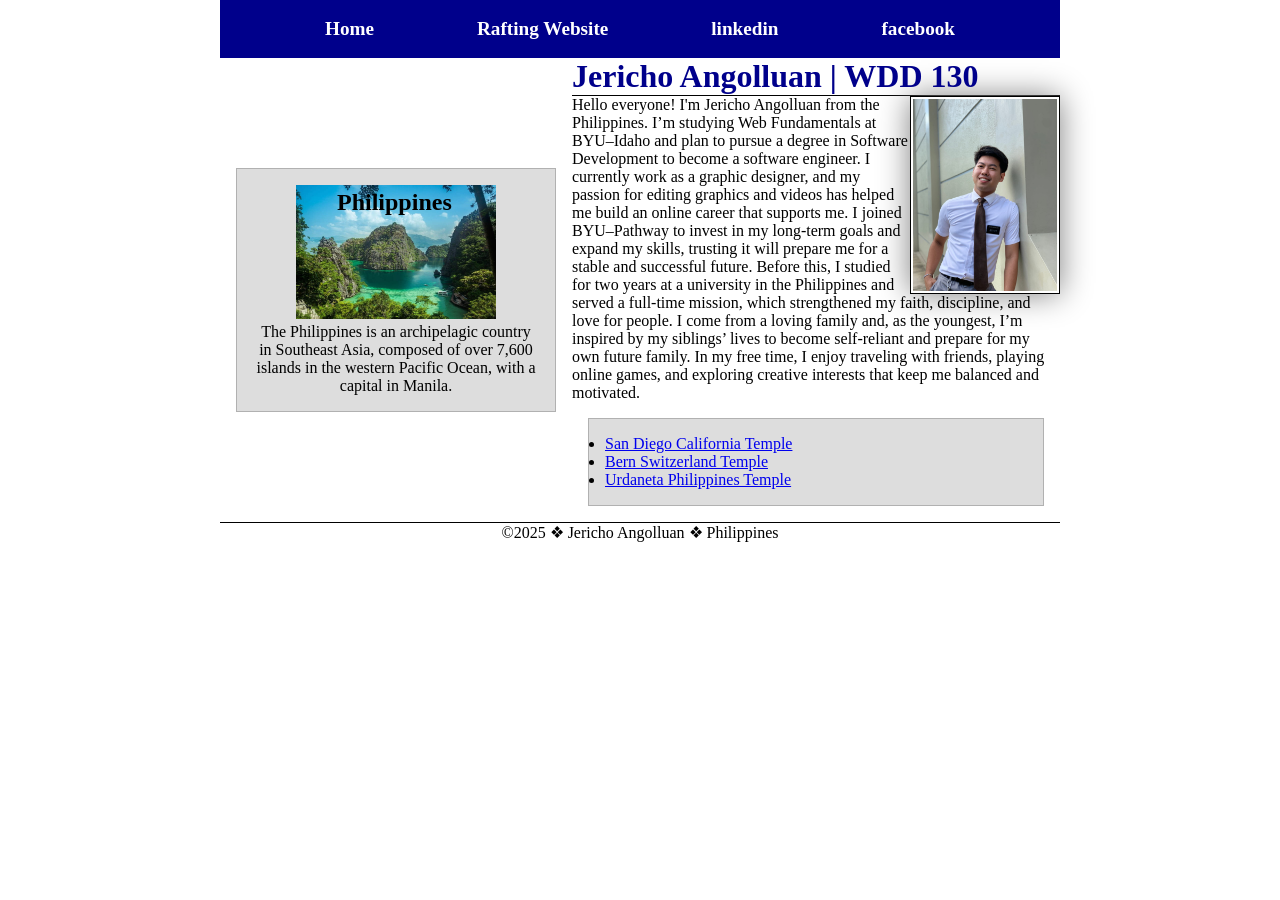
<file: index.html>
<!DOCTYPE html>
<html lang="en">

<head>
    <link rel="stylesheet" href="styles/styles.css">
    <meta charset="UTF-8">
    <meta name="viewport" content="width=device-width, initial-scale=1.0">
    <title>Jericho Angolluan | WDD 130</title>
    <meta name="description" content="Jericho Angolluan's BYU-Idaho WDD 130 course home page">
    <meta name="author" content="Jericho Angolluan">
</head>

<body>
    <header>
        <nav>
            <a href="#">Home</a>
            <a href="wwr/">Rafting Website</a>
            <a href="https://www.linkedin.com/in/jericho-angolluan-77b237262">linkedin</a>
            <a href="https://www.facebook.com/ekopogi105/">facebook</a>
        </nav>
    </header>
    <div class="grid">
        <main>
            <h1>Jericho Angolluan | WDD 130</h1>
            <img src="images/profile.jpg" alt="Jericho Angolluan Profile Picture" width="200">
            <p>Hello everyone! I'm Jericho Angolluan from the Philippines. I’m studying Web Fundamentals at BYU–Idaho
                and plan to
                pursue a degree in Software Development to become a software engineer. I currently work as a graphic
                designer, and my
                passion for editing graphics and videos has helped me build an online career that supports me. I joined
                BYU–Pathway to
                invest in my long-term goals and expand my skills, trusting it will prepare me for a stable and
                successful future.
                Before this, I studied for two years at a university in the Philippines and served a full-time mission,
                which
                strengthened my faith, discipline, and love for people. I come from a loving family and, as the
                youngest, I’m inspired
                by my siblings’ lives to become self-reliant and prepare for my own future family. In my free time, I
                enjoy traveling
                with friends, playing online games, and exploring creative interests that keep me balanced and
                motivated.</p>
            <ul class="box">
                <li><a href="https://www.churchofjesuschrist.org/temples/details/san-diego-california-temple?lang=eng"
                        target="_blank">San Diego California Temple</a></li>
                <li><a href="https://www.churchofjesuschrist.org/temples/details/bern-switzerland-temple?lang=eng"
                        target="_blank">Bern Switzerland Temple</a></li>
                <li><a href="https://www.churchofjesuschrist.org/temples/details/urdaneta-philippines-temple?lang=eng"
                        target="_blank">Urdaneta Philippines Temple</a></li>
            </ul>
        </main>
        <aside class="box">
            <h2>Philippines</h2>
            <img src="images/philippines.jpg" alt="Islands in the Philippines">
            <p>The Philippines is an archipelagic country in Southeast Asia, composed of over 7,600 islands in
                the
                western
                Pacific Ocean, with a capital in Manila.</p>
        </aside>
    </div>
    <footer>
        <p>©️2025 ❖ Jericho Angolluan ❖ Philippines</p>
    </footer>
</body>

</html>
</file>
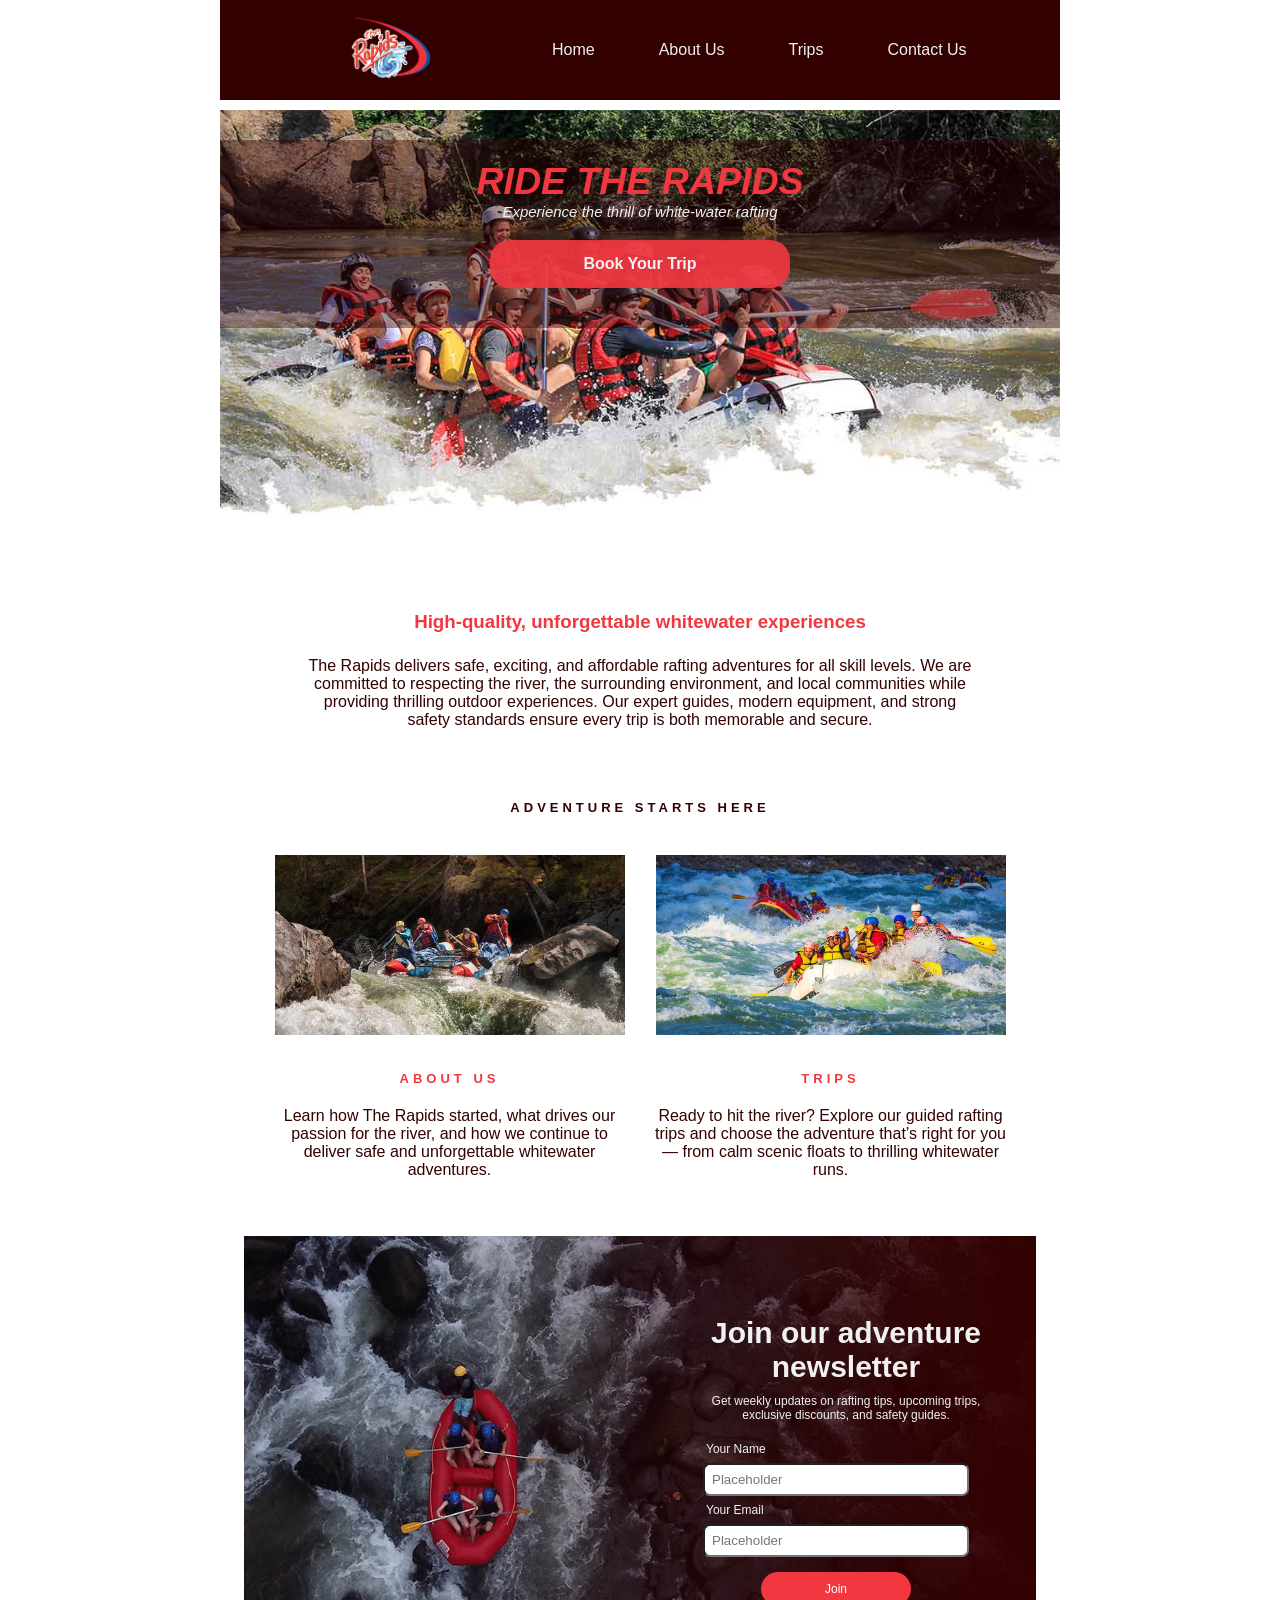
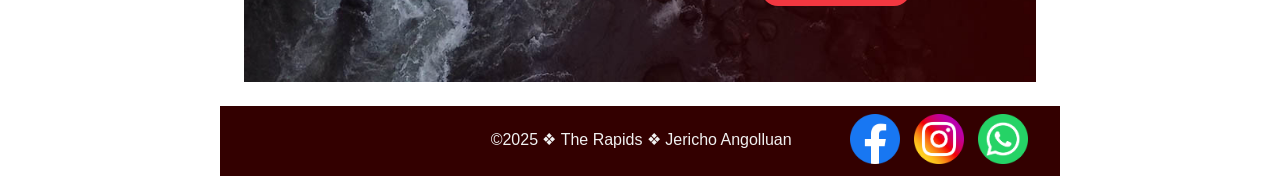
<file: wwr/index.html>
<!DOCTYPE html>
<html lang="en">

<head>
    <meta charset="UTF-8">
    <meta name="viewport" content="width=device-width, initial-scale=1.0">
    <title>The Rapids' Home Page</title>
    <meta name="description" content="Home page for The Rapids, highlighting its purpose and offerings">
    <meta name="author" content="Jericho Angolluan">
    <link rel="stylesheet" href="styles/rafting.css">
</head>

<body>

    <header>
        <img src="images/the-rapids-logo.png" alt="The Rapids Logo">
        <nav>
            <ul>
                <li><a href="index.html">Home</a></li>
                <li><a href="about.html">About Us</a></li>
                <li><a href="trips.html">Trips</a></li>
                <li><a href="contact.html">Contact Us</a></li>
            </ul>
        </nav>
    </header>

    <main>
        <div class="hero">
            <img src="images/hero_transparency_1024.jpg" alt="Rafting Transparent">
            <div class="home">
                <div class="HM1">
                    <h2>RIDE THE RAPIDS</h2>
                </div>
                <div class="HM2">
                    <h3>Experience the thrill of white-water rafting</h3>
                </div>
                <div class="CTA">
                    <a href="trips.html">Book Your Trip</a>
                </div>
            </div>
        </div>

        <section>
            <div class="purpose">
                <h3>High-quality, unforgettable whitewater experiences</h3>
                <p>The Rapids delivers safe, exciting, and affordable rafting adventures for all skill levels. We are
                    committed to
                    respecting the river, the surrounding environment, and local communities while providing thrilling
                    outdoor experiences.
                    Our expert guides, modern equipment, and strong safety standards ensure every trip is both memorable
                    and
                    secure.</p>
            </div>
        </section>
        <section>
            <div class="feature">
                <div class="invite">
                    <h3>ADVENTURE STARTS HERE</h3>
                </div>
                <div class="banner">
                    <figure>
                        <img src="images/rafting12_1025.jpg" alt="About us Banner">
                        <figcaption><a href="about.html">ABOUT US</a></figcaption>
                    </figure>
                </div>
                <div class="banner">
                    <figure>
                        <img src="images/rafting12_1024.jpg" alt="Trips Banner">
                        <figcaption><a href="trips.html">TRIPS</a></figcaption>
                    </figure>
                </div>
                <div class="banner">
                    <h4>Learn how The Rapids started, what drives our passion for
                        the river, and how we continue to deliver safe and unforgettable whitewater adventures.</h4>
                </div>
                <div class="banner">
                    <h4>Ready to hit the river? Explore our guided rafting trips and choose the adventure that’s
                        right for you — from calm scenic floats to thrilling whitewater runs.</h4>
                </div>
            </div>
        </section>
        <section>
            <div class="hero">
                <img src="images/rafting16_1024.jpg" alt="Rafting Top View">
                <div class="newsletter">
                    <h3>Join our adventure newsletter</h3>
                    <h4>Get weekly updates on rafting tips, upcoming trips, exclusive discounts, and safety guides.</h4>
                    <form>

                        <label for="fullname">Your Name</label>
                        <input type="text" id="fullname" name="fullname" placeholder="Placeholder" required>


                        <label for="useremail">Your Email</label>
                        <input type="email" id="useremail" name="useremail" placeholder="Placeholder" required>

                        <button type="submit">Join</button>
                    </form>
                </div>
            </div>
        </section>
    </main>

    <footer>
        <div class="foot">
            <div class="name">
                <p>©️2025 ❖ The Rapids ❖ Jericho Angolluan</p>
            </div>
            <nav class="socialmedia">
                <a href="https://www.facebook.com/"><img src="images/facebook.png" alt="Facebook Logo"></a>
                <a href="https://www.instagram.com/"><img src="images/instagram.png" alt="Instagram Logo"></a>
                <a href="https://www.whatsapp.com/"><img src="images/whatsapp.png" alt="whatsapp Logo"></a>
            </nav>
        </div>
    </footer>


</body>

</html>
</file>
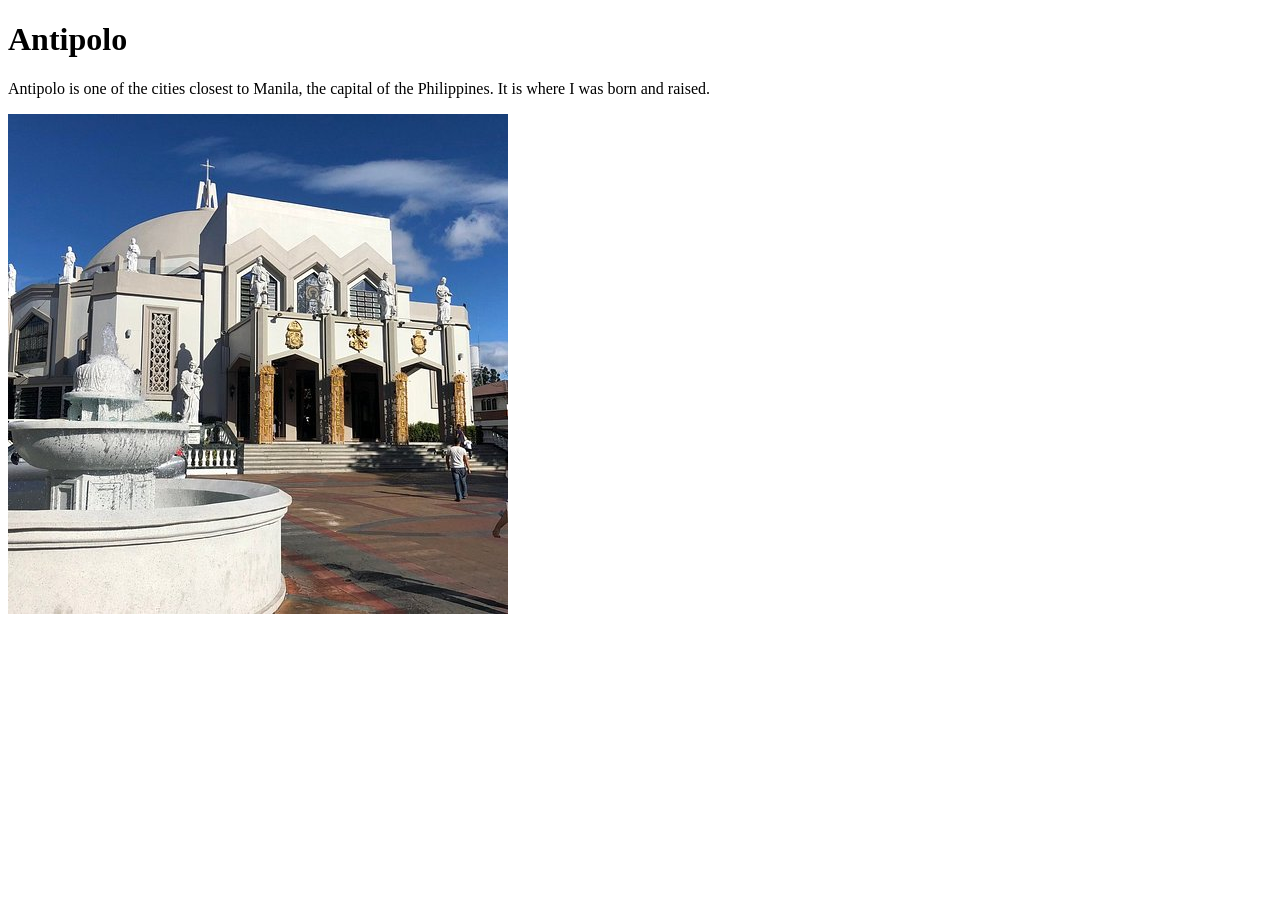
<file: week01/favorite-city.html>
<!DOCTYPE html>
<html lang="en">

<head>
    <meta charset="UTF-8">
    <meta name="viewport" content="width=device-width, initial-scale=1.0">
    <title>Document</title>
</head>

<body>
    <h1>Antipolo</h1>
    <p>Antipolo is one of the cities closest to Manila, the capital of the Philippines. It is where I was born and
        raised.
    </p>
    <img src="images/antipolo-cathedral-church.jpg" alt="Antipolo Cathedral Church">
</body>

</html>
</file>
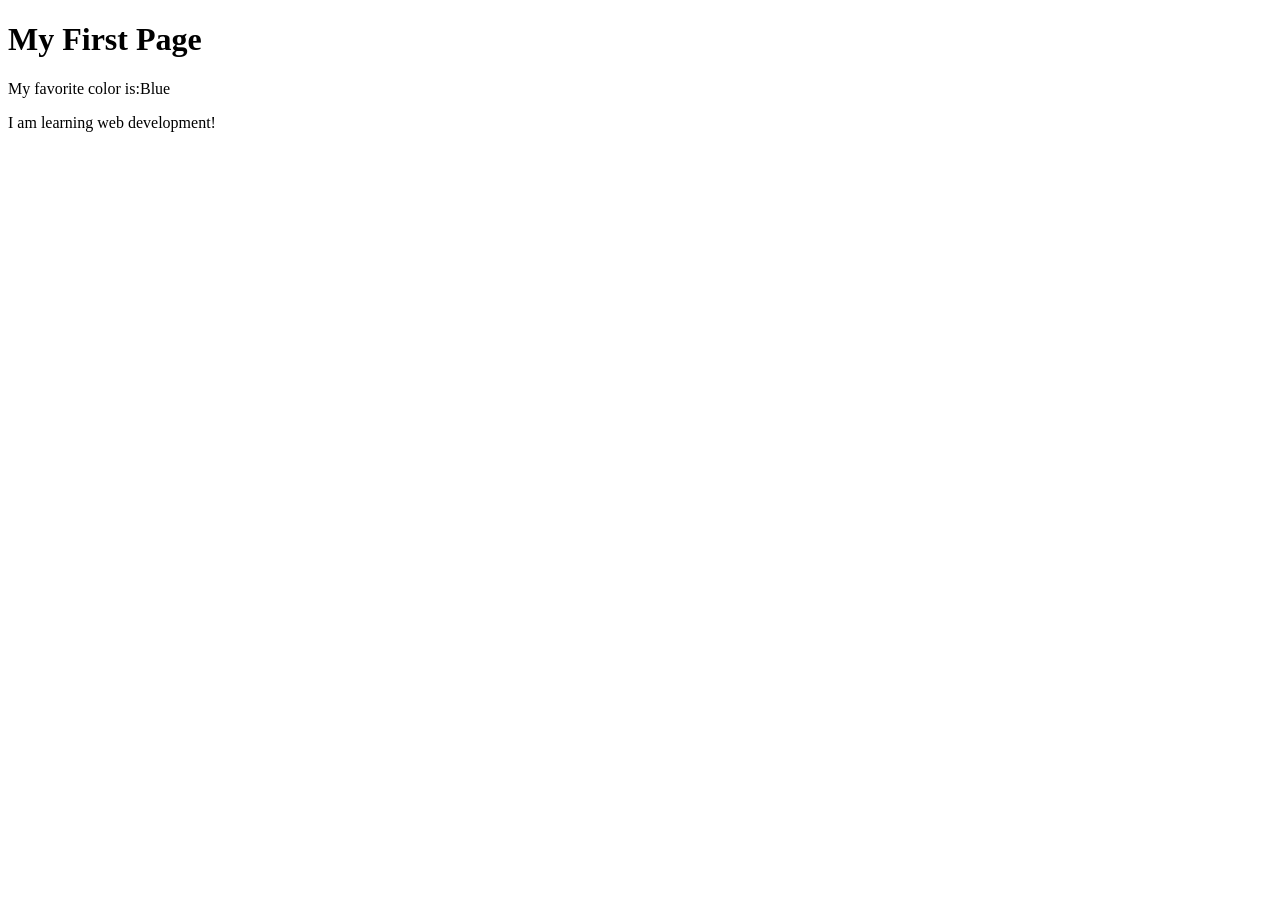
<file: week01/first-page.html>
<!DOCTYPE html>
<html lang="en">

<head>
    <meta charset="UTF-8">
    <meta name="viewport" content="width=device-width, initial-scale=1.0">
    <title>My First Page</title>
</head>

<body>
    <h1>My First Page</h1>
    <p>My favorite color is:Blue </p>
    <p>I am learning web development!</p>
</body>

</html>
</file>
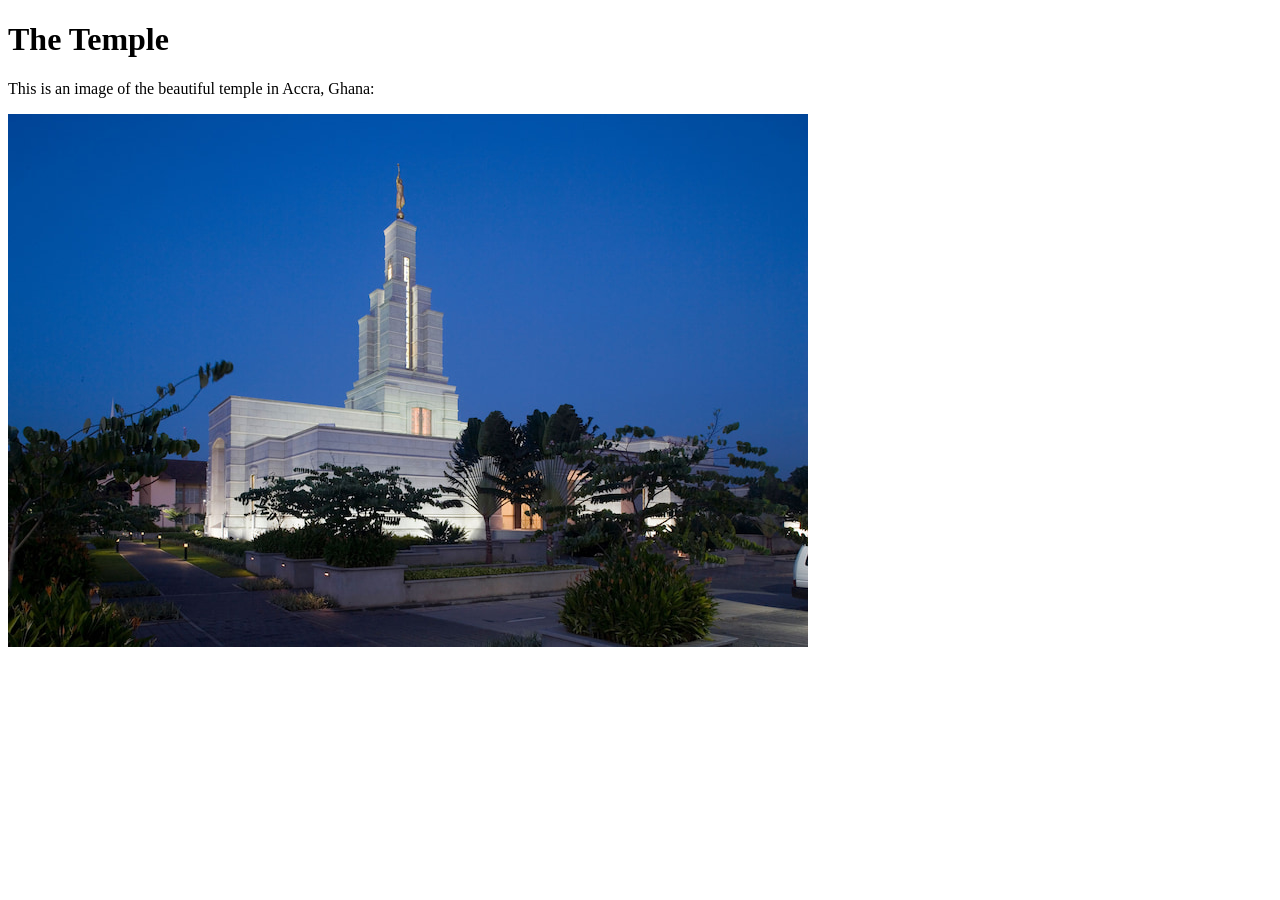
<file: week01/images-solution.html>
<!DOCTYPE html>
<html lang="en">
<head>
    <meta charset="UTF-8">
    <meta name="viewport" content="width=device-width, initial-scale=1.0">
    <title>Temple Image</title>
</head>
<body>
    <h1>The Temple</h1>
    <p>This is an image of the beautiful temple in Accra, Ghana:</p>
    <img src="images/temple-small.jpg" alt="The Accra Ghana Temple">
    
</body>
</html>
</file>
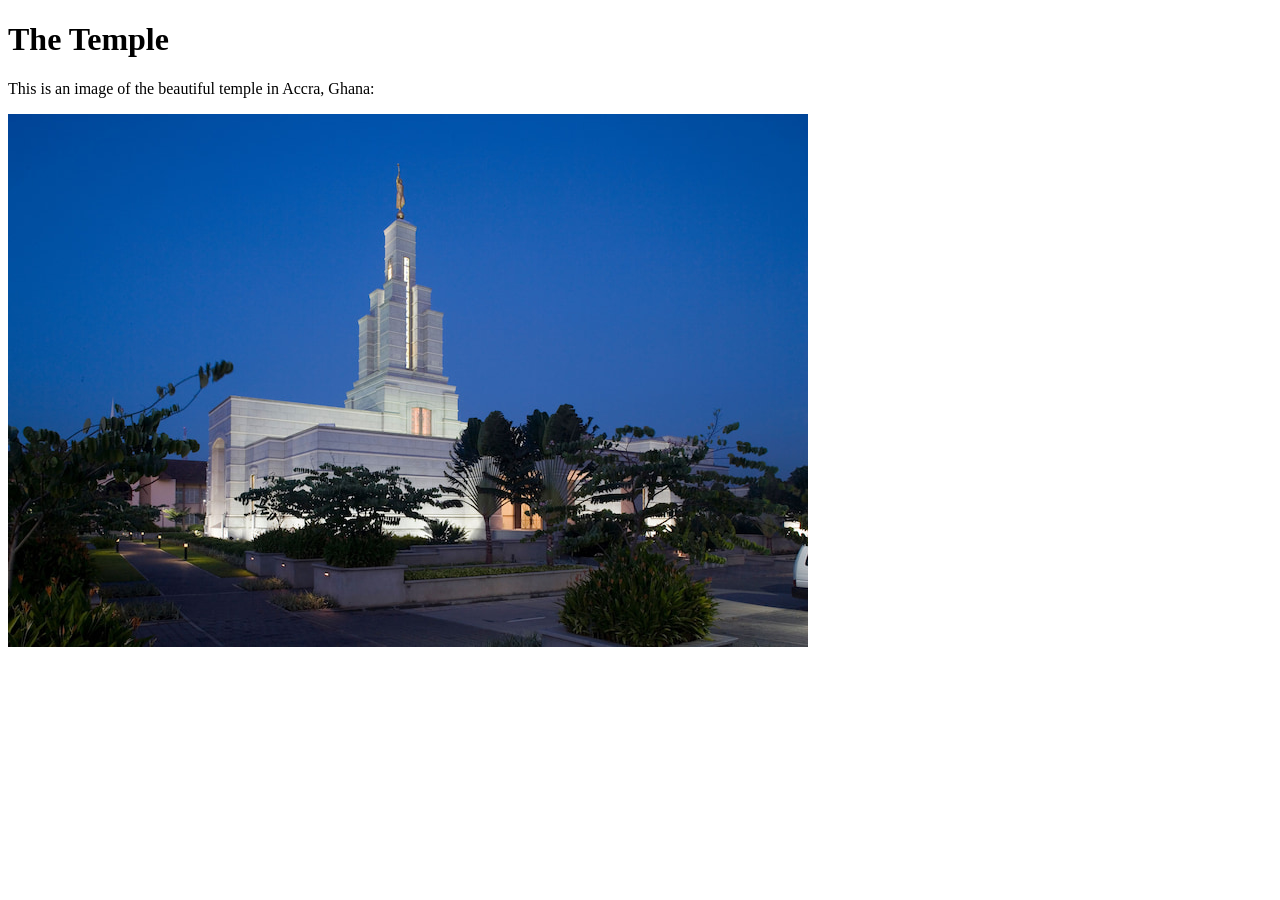
<file: week01/images.html>
<!DOCTYPE html>
<html lang="en">

<head>
    <meta charset="UTF-8">
    <meta name="viewport" content="width=device-width, initial-scale=1.0">
    <title>Temple Image</title>
</head>

<body>
    <h1>The Temple</h1>
    <p>This is an image of the beautiful temple in Accra, Ghana:</p>
    <img src="images/temple-small.jpg" alt="The Accra Ghana Temple">

</body>

</html>
</file>
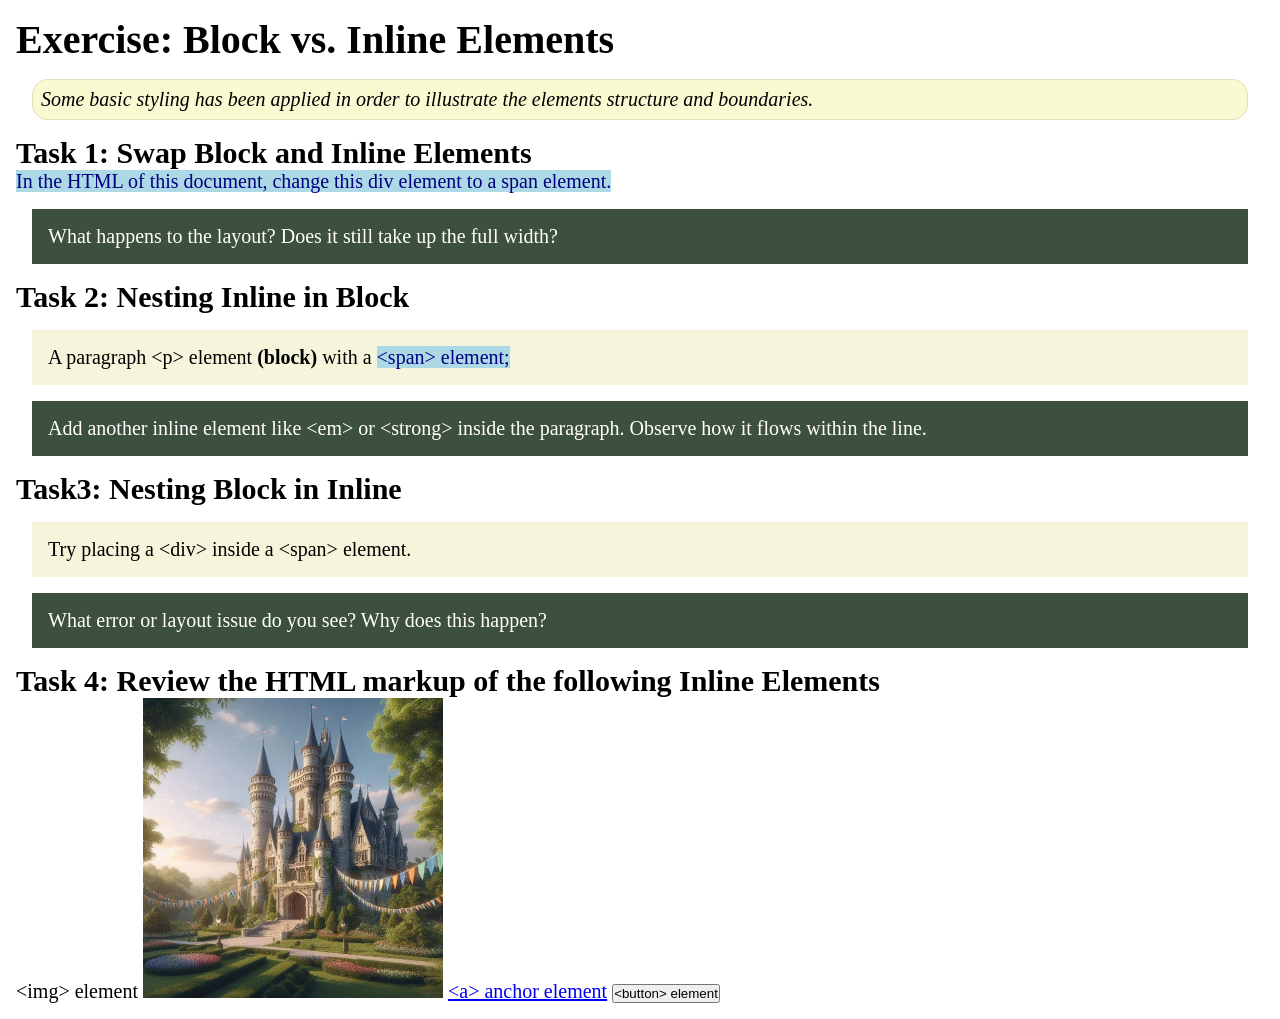
<file: week02/block-vs-inline.html>
<!DOCTYPE html>
<html lang="en">

<head>
    <meta charset="UTF-8">
    <meta name="viewport" content="width=device-width, initial-scale=1.0">
    <title>Exercise: Block vs. Inline Elements</title>
    <link rel="stylesheet" href="styles/block-vs-inline.css">
</head>

<body>
    <main>
        <h1>Exercise: Block vs. Inline Elements</h1>
        <p class="note">Some basic styling has been applied in order to illustrate the elements structure and
            boundaries.</p>

        <h2>Task 1: Swap Block and Inline Elements</h2>
        <span>In the HTML of this document, change this div element to a span element.</span>

        <p class="question">What happens to the layout? Does it still take up the full width?</p>

        <h2>Task 2: Nesting Inline in Block</h2>
        <p>A paragraph &lt;p&gt; element <strong>(block)</strong> with a <span>&lt;span&gt; element;</span></p>
        <p class="question">Add another inline element like &lt;em&gt; or &lt;strong&gt; inside the paragraph. Observe
            how it flows within the line.</p>

        <h2>Task3: Nesting Block in Inline</h2>
        <div>Try placing a &lt;div&gt; inside a &lt;span&gt; element.</div>
        <p class="question">What error or layout issue do you see? Why does this happen?</p>


        <h2>Task 4: Review the HTML markup of the following Inline Elements</h2>
        &lt;img&gt; element
        <img src="images/castle.webp" alt="placeholder image (images are inline)" width="300" height="300">
        <a href="https://churchofjesuschrist.org">&lt;a&gt; anchor element</a>
        <button type="button">&lt;button&gt; element</button>
    </main>
</body>

</html>
</file>
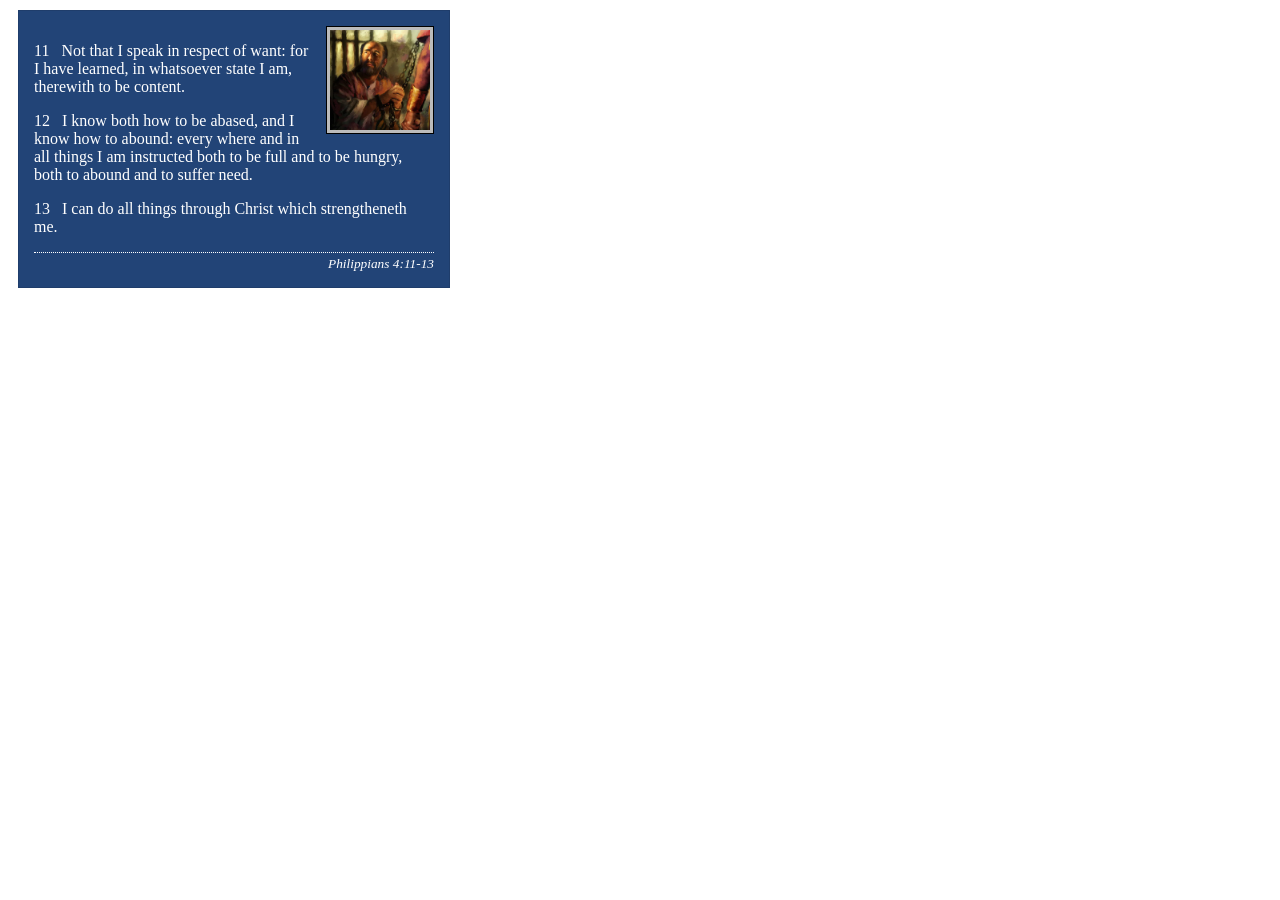
<file: week02/box-model-solution.html>
<!DOCTYPE html>
<html lang="en">
<head>
    <meta charset="UTF-8">
    <meta name="viewport" content="width=device-width, initial-scale=1.0">
    <title>Box Model Activity</title>
    <link rel="stylesheet" href="styles/box-model-solution.css">
</head>
<body>
    <main>
        <div class="callout">
            <img src="images/apostle-paul-imprisoned.webp" alt="Paul the Apostle - Imprisoned in Rome" width="200" height="200">
            <blockquote>
                <p>11 &nbsp; Not that I speak in respect of want: for I have learned, in whatsoever state I am, therewith to be content.</p>
                <p>12 &nbsp; I know both how to be abased, and I know how to abound: every where and in all things I am instructed both to be full and to be hungry, both to abound and to suffer need.</p>
                <p>13 &nbsp; I can do all things through Christ which strengtheneth me.</p>
            </blockquote>
            <cite>Philippians 4:11-13</cite>
        </div>
    </main>
</body>
</html>
</file>
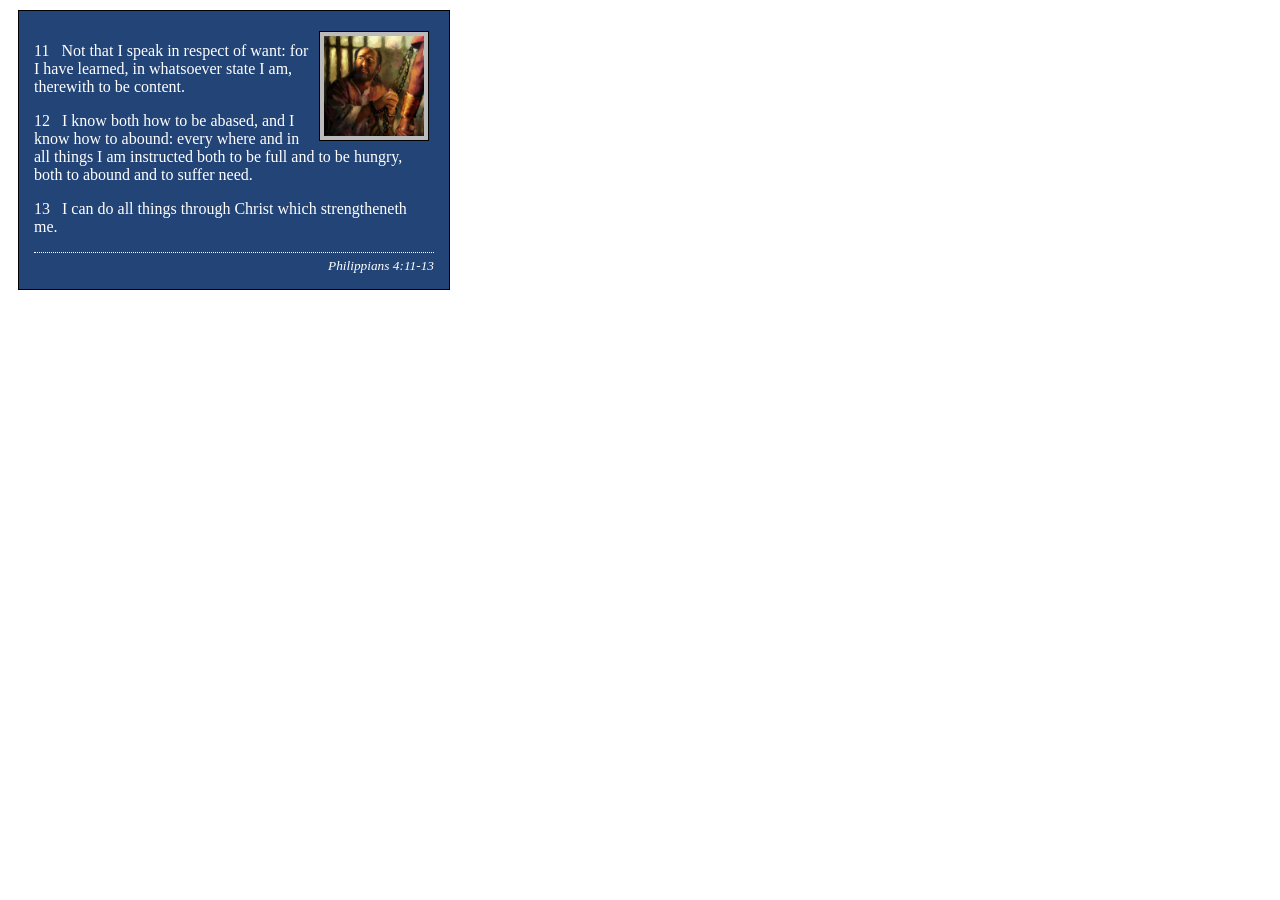
<file: week02/box-model.html>
<!DOCTYPE html>
<html lang="en">

<head>
    <meta charset="UTF-8">
    <meta name="viewport" content="width=device-width, initial-scale=1.0">
    <title>Box Model Activity</title>
    <link rel="stylesheet" href="styles/box-model.css">
</head>

<body>
    <main>
        <div class="callout">
            <img src="images/apostle-paul-imprisoned.webp" alt="Paul the Apostle - Imprisoned in Rome" width="200"
                height="200">
            <blockquote>
                <p>11 &nbsp; Not that I speak in respect of want: for I have learned, in whatsoever state I am,
                    therewith to be content.</p>
                <p>12 &nbsp; I know both how to be abased, and I know how to abound: every where and in all things I am
                    instructed both to be full and to be hungry, both to abound and to suffer need.</p>
                <p>13 &nbsp; I can do all things through Christ which strengtheneth me.</p>
            </blockquote>
            <cite>Philippians 4:11-13</cite>
        </div>
    </main>
</body>

</html>
</file>
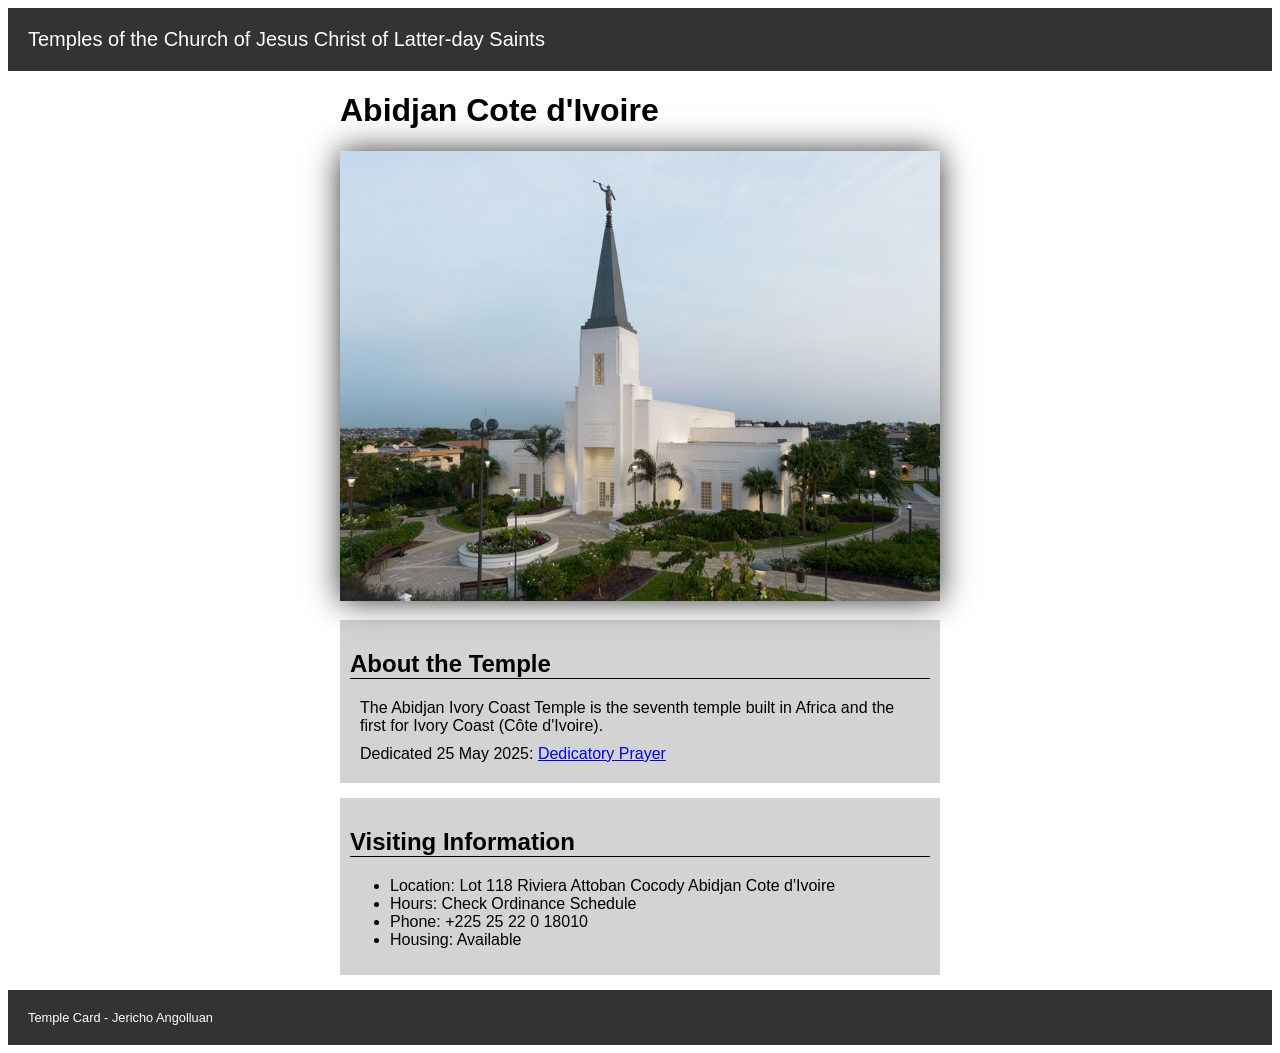
<file: week02/temple.html>
<!DOCTYPE html>
<html lang="en">

<head>
    <meta charset="UTF-8">
    <meta name="viewport" content="width=device-width, initial-scale=1.0">
    <title>Temple Card - Abidjan Cote d'Ivoire</title>
    <link rel="stylesheet" href="styles/temple.css">
</head>

<body>
    <header>
        <p>Temples of the Church of Jesus Christ of Latter-day Saints</p>
    </header>
    <main>
        <h1>Abidjan Cote d'Ivoire</h1>
        <picture>
            <img src="images/abidjan-ivory-coast.jpeg" alt="Abidjan Cote d'Ivoire Temple">
        </picture>
        <section>
            <h2>About the Temple</h2>
            <p>The Abidjan Ivory Coast Temple is the seventh temple built in Africa and the first for Ivory Coast (Côte
                d'Ivoire).</p>
            <p>Dedicated 25 May 2025: <a
                    href="https://www.churchofjesuschrist.org/temples/dedicatory-prayer/abidjan-ivory-coast-temple/2025-05-25?lang=eng"
                    target="_blank" rel="noopener noreferrer">Dedicatory Prayer</a></p>
        </section>
        <section>
            <h2>Visiting Information</h2>
            <ul>
                <li>Location: Lot 118 Riviera Attoban Cocody Abidjan Cote d'Ivoire</li>
                <li>Hours: Check Ordinance Schedule</li>
                <li>Phone: +225 25 22 0 18010</li>
                <li>Housing: Available</li>
            </ul>
        </section>
    </main>
    <footer>
        <p>Temple Card - Jericho Angolluan</p>
    </footer>
</body>

</html>
</file>
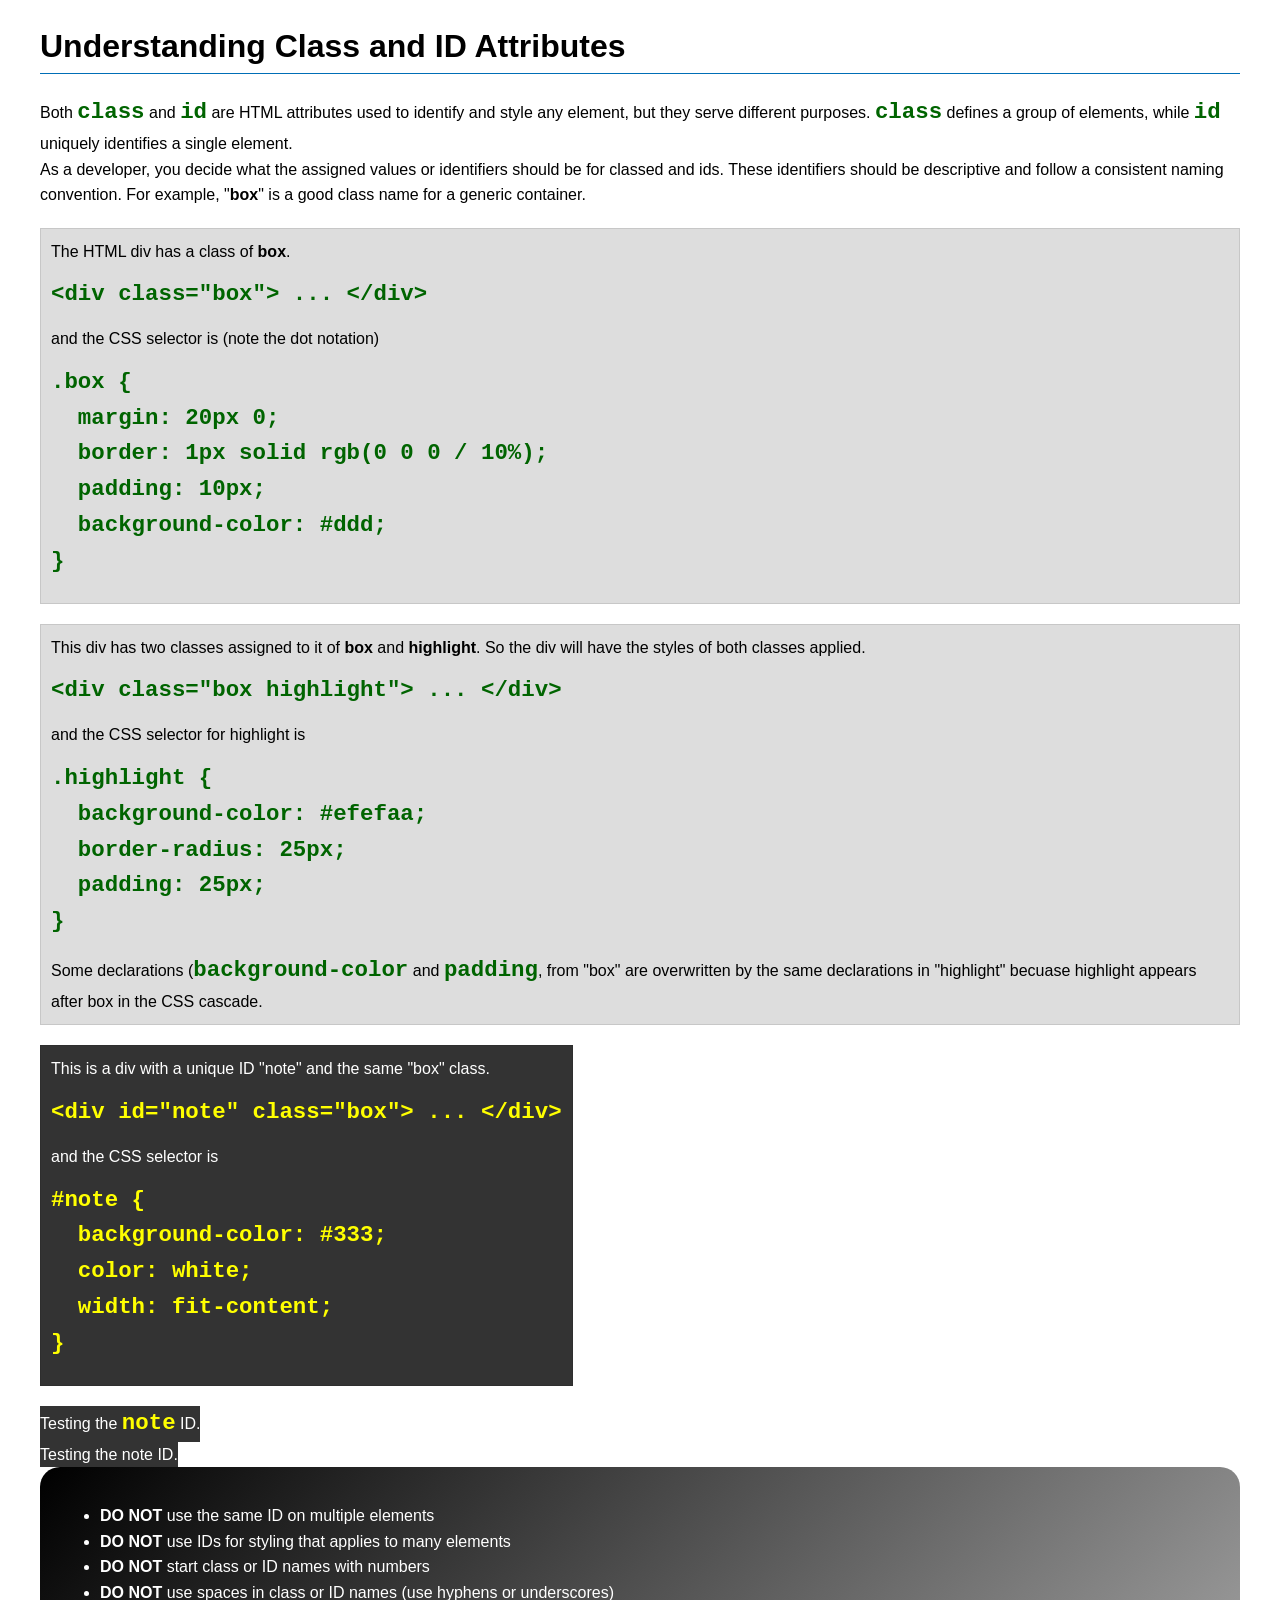
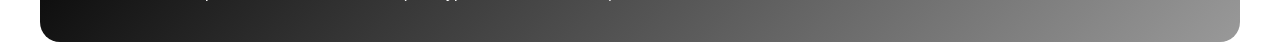
<file: week03/class-and-id.html>
<!DOCTYPE html>
<html lang="en">

<head>
    <meta charset="UTF-8">
    <meta name="viewport" content="width=device-width, initial-scale=1.0">
    <title>Class vs ID Attributes</title>
    <link rel="stylesheet" href="styles/class-and-id.css">
</head>

<body>
    <h1>Understanding Class and ID Attributes</h1>
    <p>Both <code>class</code> and <code>id</code> are HTML attributes used to identify and style any element, but they
        serve different purposes. <code>class</code> defines a group of elements, while <code>id</code> uniquely
        identifies a single element.</p>
    <p>As a developer, you decide what the assigned values or identifiers should be for classed and ids. These
        identifiers should be
        descriptive and follow a consistent naming convention. For example, "<strong>box</strong>" is a good class name
        for a generic container.</p>
    <div class="box">
        <p>The HTML div has a class of <strong>box</strong>.</p>
        <pre><code class="html">&lt;div class="box"&gt; ... &lt;/div&gt;</code></pre>
        and the CSS selector is (note the dot notation)
        <pre><code class="css">.box {
  margin: 20px 0;
  border: 1px solid rgb(0 0 0 / 10%);
  padding: 10px;
  background-color: #ddd; 
}</code></pre>
    </div>

    <div class="box">
        <p>This div has two classes assigned to it of <strong>box</strong> and <strong>highlight</strong>. So the div
            will have the styles of both classes applied.</p>
        <pre><code class="html">&lt;div class="box highlight"&gt; ... &lt;/div&gt;</code></pre>
        and the CSS selector for highlight is
        <pre><code class="css">.highlight {
  background-color: #efefaa;
  border-radius: 25px;
  padding: 25px;
}</code></pre>
        <p>Some declarations (<code>background-color</code> and <code>padding</code>, from "box" are overwritten by the
            same declarations in "highlight" becuase highlight appears after box in the CSS cascade.</p>
    </div>

    <div id="note" class="box">
        <p>This is a div with a unique ID "note" and the same "box" class.</p>
        <pre><code class="html">&lt;div id="note" class="box"&gt; ... &lt;/div&gt;</code></pre>
        and the CSS selector is
        <pre><code class="css">#note {
  background-color: #333;
  color: white;
  width: fit-content;
}</code></pre>
    </div>

    <div id="note">
        <p>Testing the <code>note</code> ID.</p>
    </div>

    <div id="note">
        <p>Testing the note ID.</p>
    </div>

    <section id="best-practice">
        <ul>
            <li><strong>DO NOT</strong> use the same ID on multiple elements</li>
            <li><strong>DO NOT</strong> use IDs for styling that applies to many elements</li>
            <li><strong>DO NOT</strong> start class or ID names with numbers</li>
            <li><strong>DO NOT</strong> use spaces in class or ID names (use hyphens or underscores)</li>
        </ul>
    </section>




</body>

</html>
</file>
<file: styles/styles.css>
*{
    margin: 0;
    padding: 0;
    box-sizing: border-box;
}

:root {
    --main-color: darkblue;
    --border: 1px solid black;
    --text-align: center;
}
nav {
    background-color: var(--main-color);
    padding: 10px;
    display: flex;
    justify-content: space-evenly;
    align-items: center;
}
nav a {
    color: white;
    display: block;
    padding: 20px;
    padding: 0.5rem;
    text-decoration: none;
    font-size: 1.2rem;
    font-weight: 700;

}
h1{
    color: var(--main-color);
    border-bottom: 1px solid black;
}
main img{
    float: right;
    width: 150px;
    height: auto;
    border: var(--border);
    padding: 2px;
    box-shadow: 0 0 30px gray;
}
p {
    padding:0px;
}
main {
    max-width: 840px;
    grid-column: 2/3;
}
aside {
    position: relative;
    width:20rem;
    text-align: var(--text-align);
    grid-column: 1/2;
    grid-row: 1/2;
}
aside h2 {
  position: absolute;
  top: 20px;
  left: 100px;
}
aside img{
    width: 200px;
    height: auto;
}
footer{
    margin-top: 15px;
    border-top: var(--border);
    text-align: var(--text-align);
}
header, footer, .grid{
    max-width: 840px;
    margin: 0 auto;
}
/* CSS class selectors */
.grid {
    display: grid;
    align-items: center;
}

.box{
    margin: 1rem;
    padding: 1rem;
    border: 1px solid rgb(0 0 0 / 0.2);
    background-color: #ddd;
    color: black;
}
</file>
<file: wwr/styles/rafting.css>
:root {
    --primary-color: rgb(242, 55, 64);
    --heading-color: rgb(241, 241, 241);
    --text-color: #330000;
    --heading-font: sans-serif, Arial;
    --body-font: Helvetica, Arial;
}
*{
    margin: 0;
    padding: 0;
    box-sizing: border-box;
}
body {
    font-family: var(--body-font);
    /* color: var(--text-color); */
}
main {
    color: var(--text-color);
}
header {
    display: grid;
    grid-template-columns:120px 1fr;
    align-items: center;
    gap: 180px;
    border-bottom: 10px solid white;
}
header, footer {
    background-color: var(--text-color);
    color: var(--heading-color);
}

header, main, footer {
    width: 840px;
    margin: 0 auto;
    
}
header img{
    width: 100px;
    height: auto;
    padding: 0.5rem;
    margin-left: 120px;
}
p, article, section {
    margin: 16px;
    padding: 8px;
}
nav ul{
    display: flex;
    list-style: none;
    justify-content: flex-start;
    list-style-type: none;
    
}
nav li {
    /* flex: 1 1 100%; */
    
}
header nav a {
    /* display: block; */
    color: var(--heading-color);
    text-align: center;
    padding: 0.5rem 2rem;
    text-decoration: none;
    /* background-color: var(--primary-color); */
    /* border: 0.001rem solid white; */
    
}
nav a {
    width: 10px;
}
h1, h2 {
    font-family: var(--heading-font);
    /* color: var(--primary-color); */
}
.hero {
    position: relative;
}
.hero img {
    display: block;
    width: 100%;
    height: auto;
}
.hero h1{
    position: absolute;
    top: 20px;
    width: 100%;
    padding: 16px; 
    text-align: center;
    opacity: 0.7;
    background-color: var(--primary-color);
    color: var(--text-color);
}
.hero article {
    position: absolute;
    bottom: 20px;
    width: 95%;
    padding: 16px; 
    /* text-align: center; */
    opacity: 0.7;
    background-color: var(--primary-color);
    color: var(--text-color);
}
.hero article img {
    float: right;
    width: 125px;
}
nav img{
    max-width: 50px;
}
section h2 {
    position: relative;
    /* top: 20px; */
    width: 100%;
    padding: 8px; 
    text-align: center;
    /* opacity: 0.7; */
    /* background-color: var(--heading-color); */
    color: var(--text-color);
}
.AT img {
    width: 250px;
    height: auto;
}
.history{
    display: grid;
    grid-template-columns: repeat(3, 1fr);
    background-color: var(--heading-color);
    padding: 15px;
    border: 1px solid rgb(180, 180, 180);
}
.HT{
    grid-column: span 3;
    text-align: center;
    margin-bottom: 10px;
}
.AT{
    margin: .25rem;
    text-align: left;
}
.caption {
    display: grid;
    grid-template-columns: repeat(5, 1fr);
    background-color: var(--heading-color);
    padding: 15px;
    border: 1px solid rgb(180, 180, 180);
}
.title {
    grid-column: span 5;
    text-align: center;
    margin-bottom: 10px;
}
.images {
    margin: .25rem;
    text-align: center;
}
.caption figure img{
    width: 100px;
    height: auto;
}
figure figcaption {
    text-align: center;
}
footer p{
    /* color: var(--heading-color); */
}
footer nav a {
    display: block;
    /* color: var(--heading-color); */
    text-align: center;
    padding: 0.5rem 2rem;
    text-decoration: none;
    /* background-color: var(--primary-color); */
    /* border: 0.001rem solid white; */
}
.foot {
    display: grid;
    grid-template-columns: 1fr 2fr 100px;
}
.name {
    grid-column-start: 2;
}
.socialmedia {
    text-decoration: none;
    display: flex;
    justify-content: flex-end;
    margin-right: 50px;
}


/* Contact Styles */



.contactinfo {
    display: grid;
    justify-content: center;
    text-align: center;
    margin-bottom: 20px;
}
iframe {
    width: 400px;
    height: 350px;
    border: 1px solid rgb(180, 180, 180);
}
.map{
    display: grid;
    grid-template-columns: 1fr 1fr;
}
.map form {
    width: 380px;
    display: flex;
    flex-direction: column;
}
input, textarea, button {
    padding: 7px;
    margin: 7px;
    border-radius: 7px;
}
.firstrow {
    display: grid;
    grid-template-columns: 1fr 3fr;
    align-items: center;
}
label {
    text-align: left;
    padding-left: 10px;
}
input[type="checkbox"] {
    width: 15px;
    height: 15px;
    /* vertical-align: bottom; */
    
}
.check {
    display: flex;
    flex-direction: row;
    align-items: center;
    justify-content: center;
}
.map button {
    margin: 0 auto;
    background-color: var(--text-color);
    color: white;
    border: none;
    border-radius: 20px;
    padding: 10px;
    font-size: 15px;
    width: 350px;
    margin-top: 8px;
}
.map button:hover {
    background-color: var(--primary-color);
}
.photo figure figcaption span {
    font-size: 13px;
    font-style: italic;
    font-weight: bold;
}
.employee figure img{
    width: 120px;
    height: auto;
}
.employee{
    display: grid;
    grid-template-columns: repeat(3, 1fr);
    background-color: var(--heading-color);
    padding: 15px;
    border: 1px solid rgb(180, 180, 180);
}
.serve{
    grid-column: span 3;
    text-align: center;
    margin-bottom: 10px;
}
.photo{
    margin: .25rem;
    text-align: center;
}
.infos p{
    margin: 0;
    padding: 5px;
    box-sizing: border-box;
}



/* Home Page */



.home {
    position: absolute;
    top: 30px;
    width: 100%;
    padding: 20px; 
    text-align: center;
    /* opacity: 0.7; */
    background-color: rgba(51, 0, 0, 0.4);
    color: var(--heading-color);
}
.HM1 {
    font-size: 25px;
    font-style: italic;
    /* font-weight: bold; */
    color: var(--primary-color);
}
.HM2 h3{
    font-size: 15px;
    font-style: italic;
    font-weight: 300;
}
.CTA a{
    font-size: 16px;
    font-weight: bold;
    text-decoration: none;
    color: var(--heading-color);
}

.CTA {
    font-size: 16px;
    margin: 20px auto;
    padding: 15px;
    width: 300px;
    background-color: rgba(242, 55, 64, 0.9);
    border-radius: 20px;
}
.CTA:hover {
    background-color: rgb(255, 124, 131);
}
.feature figure img{
    width: 350px;
    height: auto;
    margin-bottom: 30px;
}
.purpose {
    text-align: center;
    width: 90%;
    margin: auto;
}
.purpose h3{
    color: var(--primary-color);
}
.feature {
    display: grid;
    grid-template-columns: repeat(2, 1fr);
    padding: 15px;
}
.invite{
    grid-column: span 2;
    text-align: center;
    margin-bottom: 30px;
}
.banner{
    margin: 10px;
    text-align: center;
}
.invite h3 {
    font-size: 13px;
    letter-spacing: 4px;
}
.banner figure figcaption a{
    font-size: 13px;
    /* font-style: italic; */
    letter-spacing: 4px;
    font-weight: bold;
    color: var(--primary-color);
    text-decoration: none;
}
.banner h4 {
    font-weight: 300;
}
.newsletter {
    color: var(--heading-color);
    position: absolute;
    right: 40px;
    top: 80px;
    width: 300px;
}
.newsletter h3 {
    font-size: 30px;
    margin-bottom: 10px;
    text-align: center;
}
.newsletter h4 {
    font-size: 12px;
    margin-bottom: 20px;
    /* font-style: italic; */
    text-align: center;
    font-weight: 200;
}
.newsletter form {
    width: 280px;
    display: flex;
    flex-direction: column;
    font-size: 12px;
}
.newsletter button {
    margin: 0 auto;
    background-color: var(--primary-color);
    color: white;
    border: none;
    border-radius: 20px;
    padding: 10px;
    font-size: 12px;
    width: 150px;
    margin-top: 8px;
}
.newsletter button:hover {
    background-color: rgb(255, 124, 131);
}


/* TRIPS STYLES */


.T1 {
    position: absolute;
    top: 0px;
    width: 100%;
    height: 100%;
    padding: 20px; 
    /* opacity: 0.7; */
    background-color: rgba(51, 0, 0, 0.5);
    color: var(--heading-color);
    display: flex;
    justify-content: center;
    align-items: center;
}
.T1 h2 {
    font-size: 30px;
    letter-spacing: 8px;
    font-weight: 300;
}
.now h2 {
    font-size: 16px;
    font-weight: 500;
    line-height: 30px;
}
.now {
    margin: 0 auto;
    width: 600px;
}
.CTA2 a{
    font-size: 16px;
    font-weight: bold;
    text-decoration: none;
    color: var(--heading-color);
    text-align: center;
}
.CTA2 {
    font-size: 16px;
    margin: 20px auto;
    padding: 15px;
    width: 300px;
    background-color: var(--text-color);
    border-radius: 20px;
    text-align: center;
}
.CTA2:hover {
    background-color: var(--primary-color);
}
.trips {
    display: grid;
    grid-template-columns: repeat(3, 1fr);
    /* background-color: var(--heading-color); */
    padding: 15px;
    /* border: 1px solid rgb(180, 180, 180); */
}
.tripstitle {
    grid-column: span 3;
    text-align: center;
    margin-bottom: 10px;
}
.tripstitle h2 {
    color: var(--primary-color);
    font-size: 25px;
}
.tripscaption{
    text-align: center;
    padding: 10px;
}
.tripsimages {
    margin: .25rem;
    text-align: center;
}
.trips figure img{
    width: 230px;
    height: auto;
    margin-bottom: 20px;
}
.CTA3 a{
    font-size: 16px;
    font-weight: bold;
    text-decoration: none;
    color: var(--heading-color);
    text-align: center;
}
.CTA3 {
    font-size: 16px;
    margin: 20px auto;
    padding: 15px;
    width: 200px;
    background-color: var(--text-color);
    border-radius: 20px;
    text-align: center;
}
.CTA3:hover {
    background-color: var(--primary-color)
}
.tabletitle h2{
    color: var(--primary-color);
    font-size: 25px;
    padding-bottom: 20px;
}
table {
    border-collapse: collapse;
    background-color: var(--heading-color);
    /* border: 1px solid var(--text-color); */
}
thead th{
    background-color: var(--text-color);
    color: var(--heading-color);
    border: 1px solid var(--heading-color);
}
th, td{
    padding: 10px;
    border: 1px solid var(--text-color);
}
tr:nth-child(even) {
    background-color: rgba(242, 55, 64, 0.1);
}
</file>
<file: week02/styles/block-vs-inline.css>
* {
    margin: 0;
    padding: 0;
}

body {
    font-size: 20px;
    margin: 1rem;
}

p,
div {
    background-color: beige;
    margin: 1rem;
    padding: 1rem;
}

span {
    color: navy;
    background-color: lightblue;
}

code {
    margin: 0;
    padding: 0;
    color: green;
    font-size: 1.2rem;
}

.note {
    font-style: italic;
    background-color: lightgoldenrodyellow;
    border-radius: 1rem;
    border: 1px solid rgb(0 0 0 / 10%);
    margin: 1rem;
    padding: .5rem;
}

.question {
    background-color: #3d503d;
    color: #fff;
}
</file>
<file: week02/styles/box-model-solution.css>
.callout {
    max-width: 400px;
    margin: 10px;
    border: 1px solid rgba(0, 0, 0, .1);
    padding: 15px;
    background-color: #247;
    color: #fff;
}

.callout img {
    float: right;
    margin: 0 0 10px 15px;
    border: 1px solid #000;
    padding: 3px;
    background-color: #bbb;
    width: 100px;
    height: auto;

}

blockquote {
    margin: 0;
}

cite {
    display: block;
    border-top: 1px dotted #fff;
    padding-top: 3px;
    text-align: right;
    font-size: smaller;
}
</file>
<file: week02/styles/box-model.css>
.callout {
	max-width: 400px;
    margin: 10px;
    border: 1px solid #000;
    padding: 15px;
    background-color: #247;
    color:white;  
}

.callout img {
	float: right;
    margin: 5px;
    border: 1px solid rgb(0, 0, 0);
    padding: 4px;
    background-color: #bbb;
    width: 100px;
    height: auto;
}

blockquote {
	margin: 0px;
}

cite {
	display: block;
    border-top: 1px dotted white;
    padding-top: 5px;
    text-align: right;
    font-size: smaller;
}
</file>
<file: week02/styles/temple.css>
body {
    font-family: Arial, Helvetica, sans-serif;
}
header, footer {
    background-color: #333;
    color: White;
    padding: 10px;
}
header {
    font-size: 1.25rem;
}
footer {
    font-size: 0.8rem;
}
section {
    background-color: lightgray;
    padding: 10px;
    margin: 15px auto;   
}
main {
    margin: 0 auto;
    max-width: 600px;
}
h2 {
    border-bottom: 1px solid black;
}
picture img{
    box-shadow: 0 0 30px #333;
    margin: 0 auto;
    max-width: 100%;
    height: auto;
}
p {
    margin: 10px;
}
</file>
<file: week03/styles/class-and-id.css>
body {
    font-family: Arial, sans-serif;
    line-height: 1.6;
    margin: 0;
    padding: 0 40px;
}

h1 {
    border-bottom: 1px solid rgb(0 110 182);
    padding-bottom: 0;
}



p {
    margin: 0;
}

code {
    color: darkgreen;
    font-weight: 700;
    font-size: 1.4rem;
}

/* Class examples - can be reused */

.box {
    margin: 20px 0;
    border: 1px solid rgb(0 0 0 / 10%);
    padding: 10px;
    background-color: #ddd; /* this is shorthand for #dddddd */
}

.highlight {
    background-color: #efefaa;
    border-radius: 25px;
    padding: 25px;
}

/* ID examples - should be unique */

#note {
    background-color: #333;
    color: white;
    width: fit-content;
}

#note code {
    color: yellow;
}

#best-practice {
    background: linear-gradient(135deg, #000 0%, #999 100%);
    color: white;
    border-radius: 20px;
    padding: 20px
}
</file>
